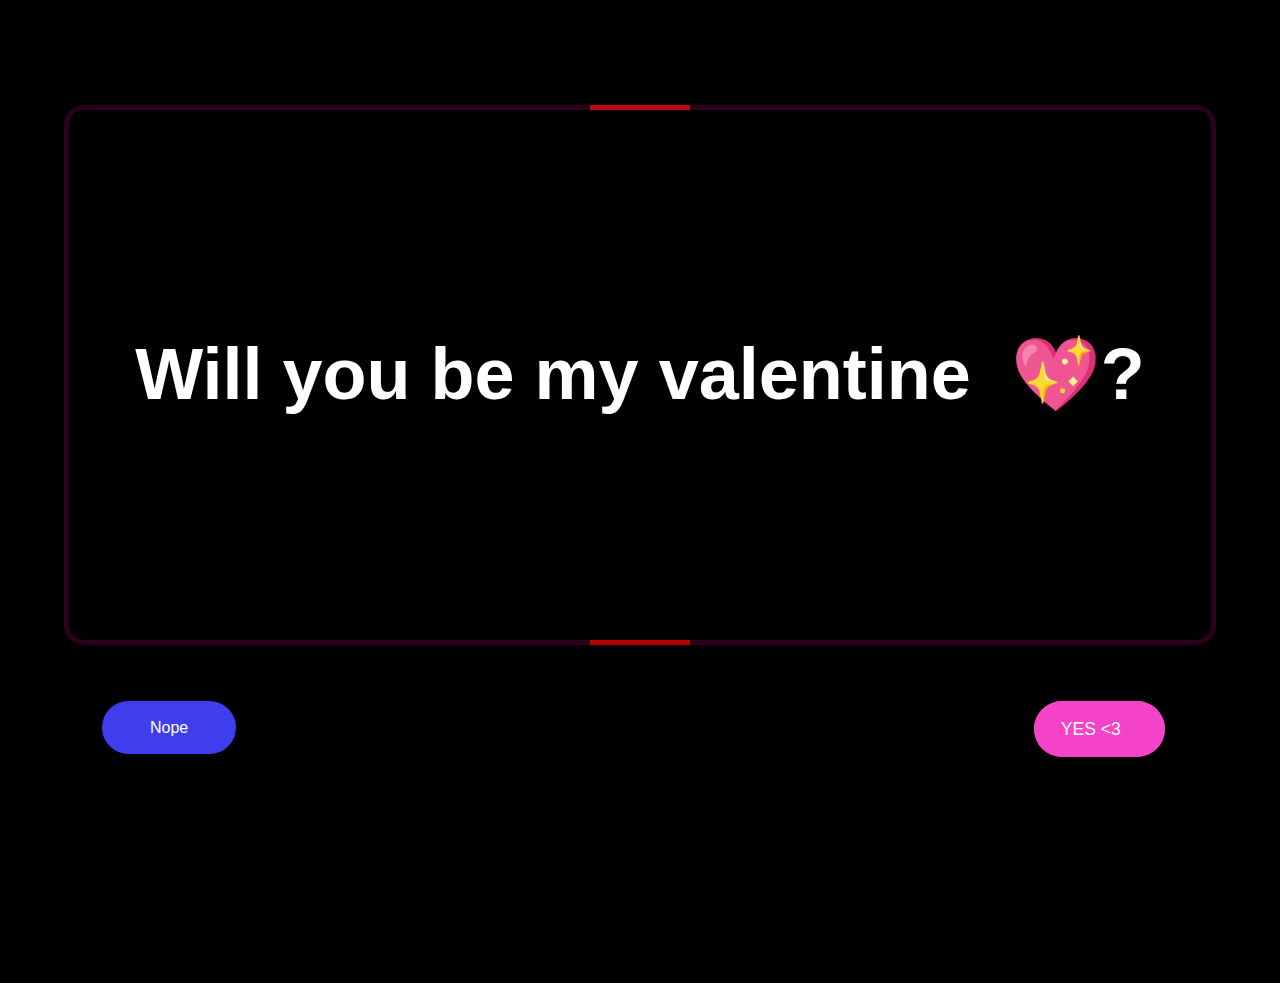
<file: index.html>
<!DOCTYPE html>
<html lang="en">
  <head>
    <meta charset="UTF-8" />
    <meta http-equiv="X-UA-Compatible" content="IE=edge" />
    <meta name="viewport" content="width=device-width, initial-scale=1.0" />

    <!-- my css  -->
    <link rel="stylesheet" href="./styles/bgStyle.css" />
    <link rel="stylesheet" href="./styles/buttonStyle.css" />
    <link rel="stylesheet" href="./styles/button2Style.css" />
    <link rel="stylesheet" href="./styles/cardStyle.css" />
    <link rel="stylesheet" href="./styles/style.css" />

    <title>Letz Hang Out</title>
  </head>
  <body>

    <!-- jquery script  -->
    <script src="https://code.jquery.com/jquery-3.6.3.js" integrity="sha256-nQLuAZGRRcILA+6dMBOvcRh5Pe310sBpanc6+QBmyVM=" crossorigin="anonymous"></script>

    <!-- my js  -->
    <script src="./scripts/mainScript.js"></script>
    <script src="./scripts/b1Script.js"></script>

     <!-- main content ====================================================== -->
    <div class="container0">

      <div class="container1">
       
        <div class="card">
          <h2>Will you be my valentine &nbsp;💖?</h2>
        </div>

        <div class="container2">
          <div class="btnhover">
            <button class="btn1" id="b1" ><span class="text1">Nope</span> </button>
          </div>

          <div>
            <a href="thankyou.html"><button class="btn">Yes &lt;3</button></a>
          </div>
        </div>
      </div>
    </div>

  </body>
</html>
</file>
<file: styles/bgStyle.css>
body {
    background-color: #000000;
    color: #555;
    font-size: 1.1em;
    font-family: 'Helvetica Neue', Helvetica, Arial, sans-serif;
    overflow: hidden;
    margin: 0;
  }
  
  
  
  * {
    box-sizing: border-box;
  }
  
  html,
  body {
    height: 100%;
  }
  
  .bubble {
    z-index: -1;
      position: absolute;
    width: 10vw;
    height: 10vw;
    min-width: 70px;
    min-height: 70px;
    max-width: 150px;
    max-height: 150px;
    color: #3a8de0;
    border-radius: 50%;
  }
  
  
  .bubble-dummy {
    content: "";
    position: absolute;
    top: 0;
    right: 0;
    bottom: 0;
    left: 0;
    border-radius: inherit;
    border: .2em solid currentColor;
    /**animation: bubbleUp 1200ms ease-out forwards;**/
  }
  
  @keyframes bubbleUp {
      from {
      opacity: 0;
      transform: scale(0);
    }
  
    50% {
      opacity: 1;
      transform: scale(1);
    }
    
    100% {
      opacity: 0;
      transform: scale(1.1);
    }
  }
  
  
  .heart {
      width: 100%;
    height: 100%;
    background: transparent;
  }
  
  .heart path {
    fill: #fa3d3d;
    stroke: none;
  }
</file>
<file: styles/buttonStyle.css>
.btn {
    display: flex;
    align-items: center;
    justify-content: center;
    position: relative;
    font-size: 1em;
    text-transform: uppercase;
    text-decoration: none;
    padding: 1em 2.5em;
    display: inline-block;
    border-radius: 6em;
    transition: all .2s;
    border: none;
    font-family: inherit;
    font-weight: 500;
    color: white;
    background-color: rgb(244, 67, 200);
    margin-right: 1vw;
    padding-left: 3vh;
   }
   
   .btn:hover {
    transform: translateY(-3px);
    box-shadow: 0 10px 20px rgba(0, 0, 0, 0.2);
   }
   
   .btn:active {
    transform: translateY(-1px);
    box-shadow: 0 5px 10px rgba(0, 0, 0, 0.2);
   }
   
   .btn::after {
    content: "";
    display: inline-block;
    height: 100%;
    width: 100%;
    border-radius: 100px;
    position: absolute;
    top: 0;
    left: 0;
    z-index: -1;
    transition: all .4s;
   }
   
   .btn::after {
    background-color: #e042a9;
   }
   
   .btn:hover::after {
    transform: scaleX(1.4) scaleY(1.6);
    opacity: 0;
   }

a{
    color: white;
    text-decoration: none;
}

@media screen and (max-width: 400px) {
    .btn {
      width: 4em; /* The width is 100%, when the viewport is 800px or smaller */
    font-size: 0.75em;
    }
  }
</file>
<file: styles/button2Style.css>
.btn1{
    display: flex;
    justify-content: center;
    align-items: center;
    width: 10em;
    height: 4em;
    padding: 1em;
    color: white;
    background-color: rgb(62, 62, 236);
    border: none;
    border-radius: 4vh;
    position: relative;
} 

.text1{
    font-size:1.2em;
}

@media screen and (max-width: 400px) {
    .btn1 {
      width: 5em; /* The width is 100%, when the viewport is 800px or smaller */
    }
    .text1{
        font-size: 1em;
    }
  }
</file>
<file: styles/cardStyle.css>
.card {
    width: 90vw;
    height: 60vh;
    background: rgb(42, 0, 28);
    position: relative;
    display: flex;
    justify-content: center;
    align-items: center;
    place-content: center;
    place-items: center;
    overflow: hidden;
    border-radius: 20px;
    margin-bottom: 2vh;
  }
  
  .card h2 {
    z-index: 1;
    color: white;
    font-size: 8vh;
  }
  
  .card::before {
    content: '';
    position: absolute;
    width: 100px;
    background-image: linear-gradient(180deg,#c20518, #b30000 );
    height: 130%;
    animation: rotBGimg 3s linear infinite;
    transition: all 0.2s linear;
  }
  
  @keyframes rotBGimg {
    from {
      transform: rotate(0deg);
    }
  
    to {
      transform: rotate(360deg);
    }
  }
  
  .card::after {
    content: '';
    position: absolute;
    background: rgb(1, 1, 1);
    ;
    inset: 5px;
    border-radius: 15px;
  }  
  /* .card:hover:before {
    background-image: linear-gradient(180deg, rgb(81, 255, 0), purple);
    animation: rotBGimg 3.5s linear infinite;
  } */
  
  
  /* colors -> rgb(0, 183, 255)   rgb(255, 48, 255)   */
  @media screen and (max-width: 400px) {
    .card h2 {
      font-size: 4vh;
      position: relative;
      left : 20px /* The width is 100%, when the viewport is 400px or smaller */
    }
  }
</file>
<file: styles/style.css>
.container0{
    height: 100vh;
    width: 100vw;
    display: flex;
    justify-content: center;
    align-items: center;
}

.container1{
    display: flex;
    flex-direction: column;
}

.container2{
    display: flex;
    width: 100%;
    justify-content: space-between;
    padding: 3vw;
}
</file>
